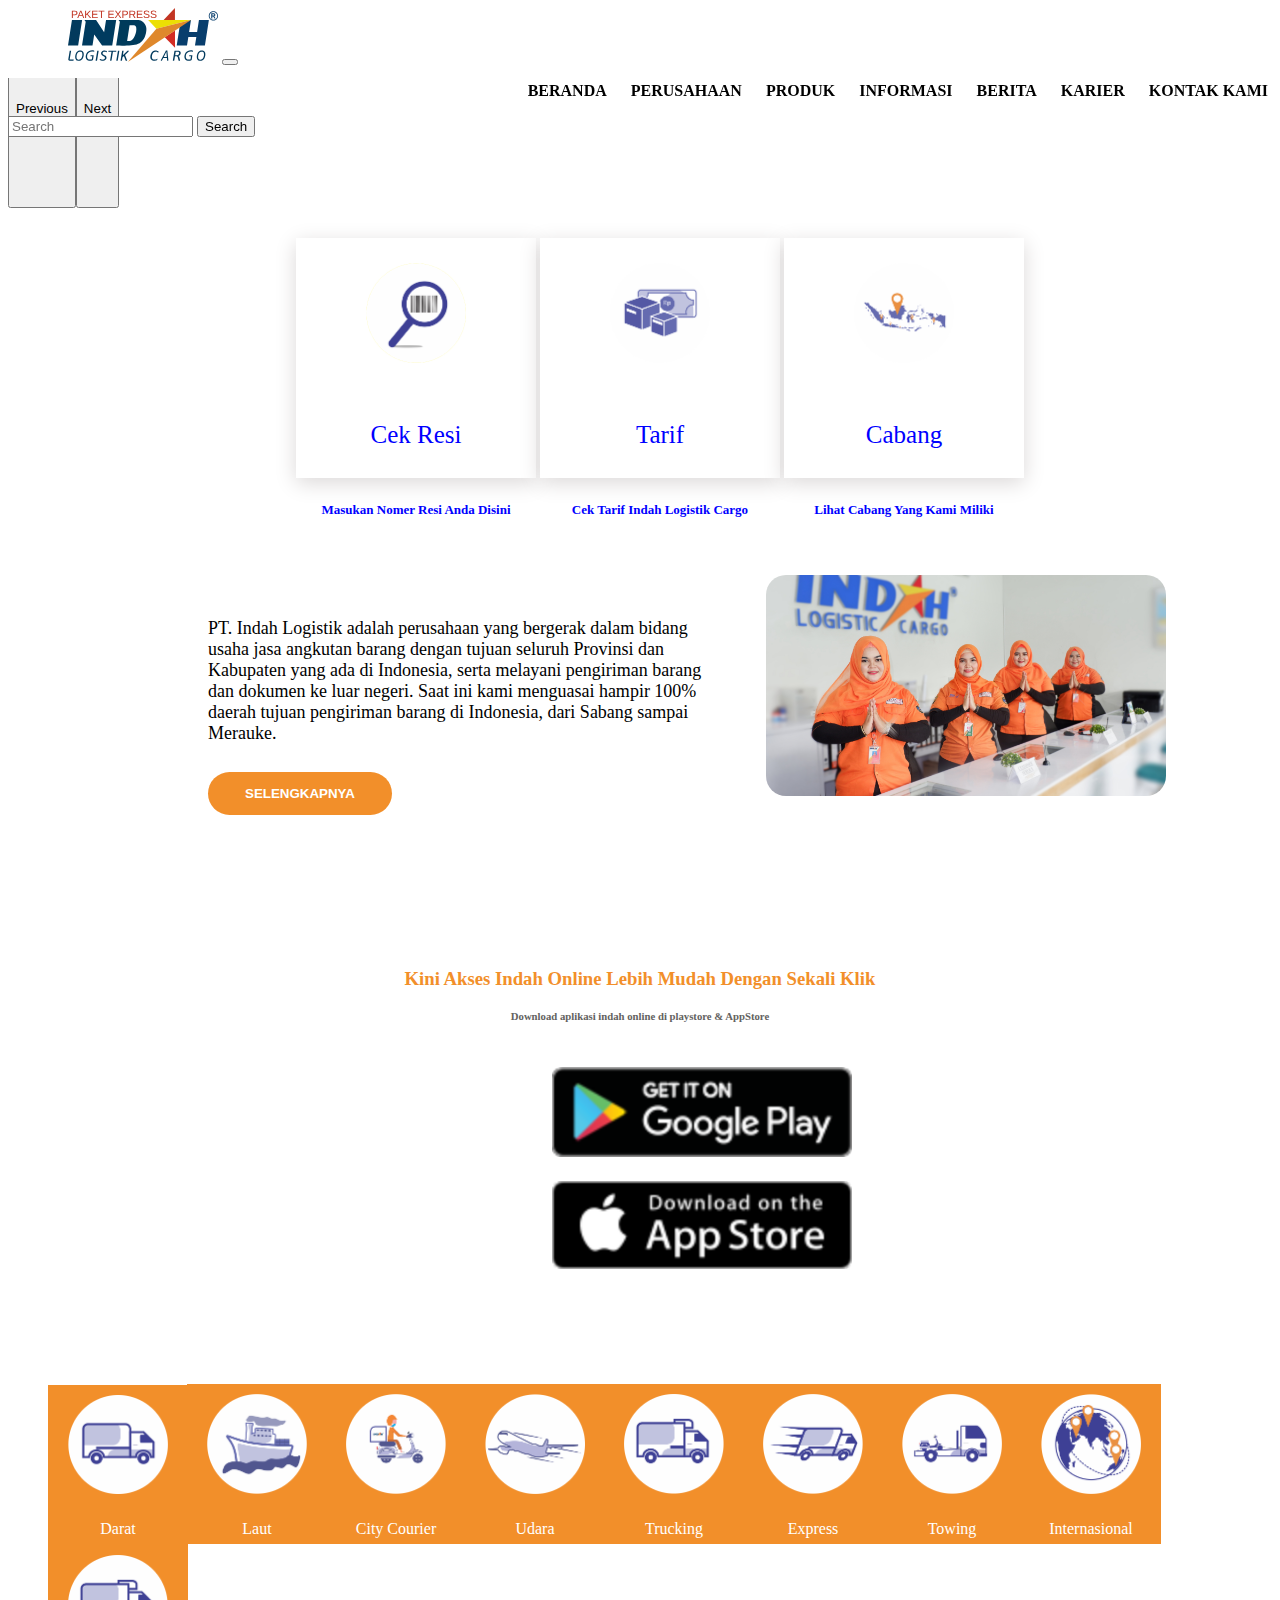
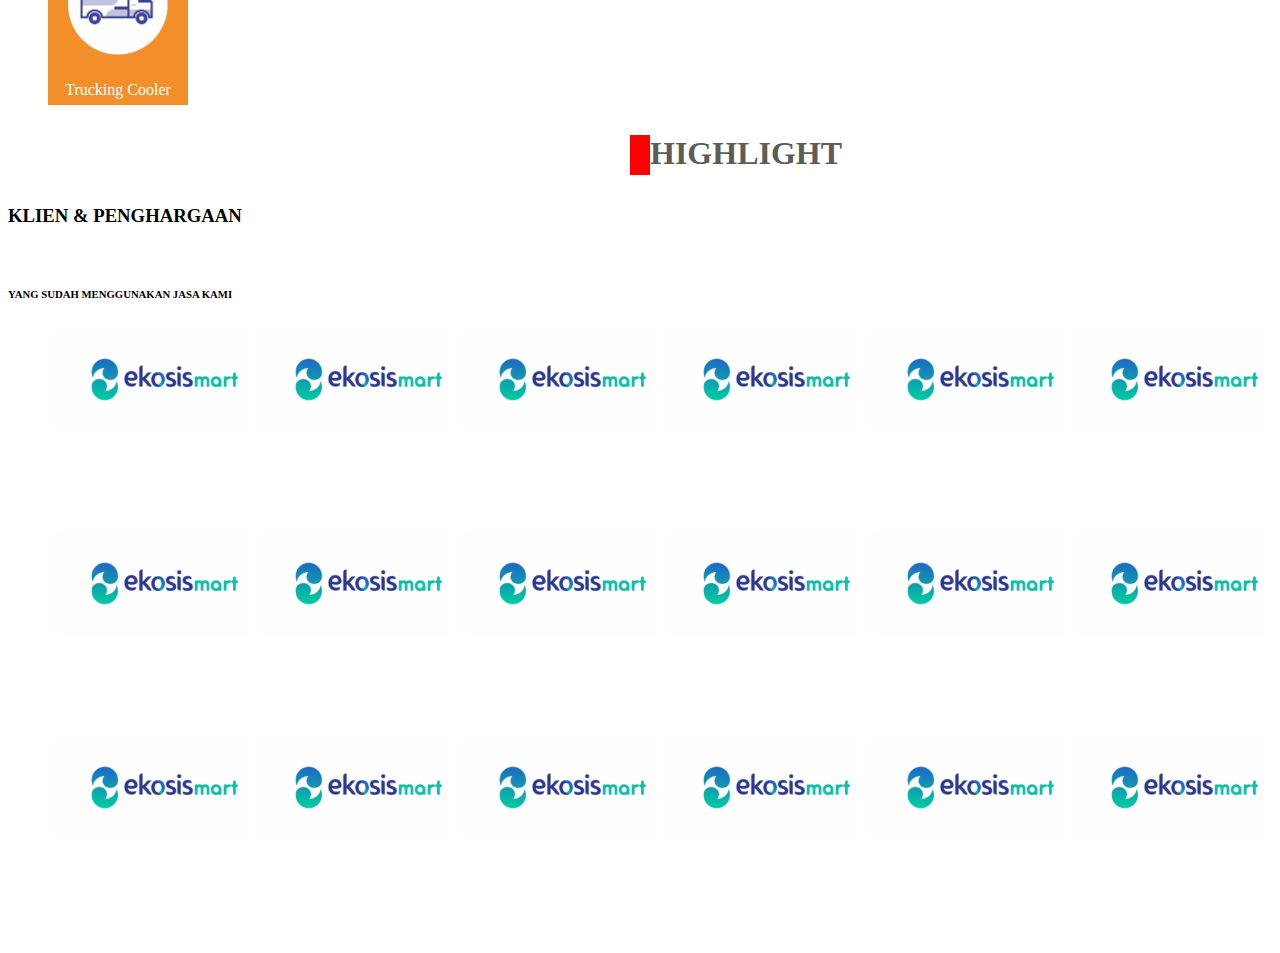
<file: index.html>
<!DOCTYPE html>
<html lang="en">
  <head>
    <meta charset="utf-8" />
    <meta name="viewport" content="width=device-width, initial-scale=1" />
    <title>Bootstrap demo</title>
    <link href="https://cdn.jsdelivr.net/npm/bootstrap@5.3.2/dist/css/bootstrap.min.css" rel="stylesheet" integrity="sha384-T3c6CoIi6uLrA9TneNEoa7RxnatzjcDSCmG1MXxSR1GAsXEV/Dwwykc2MPK8M2HN" crossorigin="anonymous" />
    <link rel="stylesheet" href="style.css">
    <link href="https://cdn.jsdelivr.net/npm/bootstrap@5.3.2/dist/css/bootstrap.min.css" rel="stylesheet" integrity="sha384-T3c6CoIi6uLrA9TneNEoa7RxnatzjcDSCmG1MXxSR1GAsXEV/Dwwykc2MPK8M2HN" crossorigin="anonymous">
    
  </head>
  <body>
    <!-- navbar -->
    
    <!-- <div class="navbar">
      <img src="logoIndahSVG.svg" alt="">
      <ul>
      
      <li><a href="#">beranda</a></li>
      <li><a href="#">perusahaan</a></li>
      <li><a href="#">produk & layanan</a></li>
      <li><a href="#">informasi</a></li>
      <li><a href="#">berita</a></li>
      <li><a href="#">karier</a></li>
      <li><a href="#">kontak kami</a></li>

      </ul>
    </div> -->
<header>
    <nav class="navbar navbar-expand-lg bg-body-tertiary">
      <div class="container-fluid">
        <img src="logoIndahSVG.svg" alt="">
        <button class="navbar-toggler" type="button" data-bs-toggle="collapse" data-bs-target="#navbarNav" aria-controls="navbarNav" aria-expanded="false" aria-label="Toggle navigation">
          <span class="navbar-toggler-icon"></span>
        </button>
        <div class="collapse navbar-collapse justify-content-end" id="navbarNav">
          <ul class="navbar-nav">
            <li class="nav-item">
              <a class="nav-link active" aria-current="page" href="#">Beranda</a>
            </li>
            <li class="nav-item">
              <a class="nav-link" href="#">Perusahaan</a>
            </li>
            <li class="nav-item">
              <a class="nav-link" href="#">Produk</a>
            </li>
            <li class="nav-item">
              <a class="nav-link" href="#">Informasi</a>
            </li>
            <li class="nav-item">
              <a class="nav-link" href="#">Berita</a>
            </li>
            <li class="nav-item">
              <a class="nav-link" href="#">Karier</a>
            </li>
            <li class="nav-item">
              <a class="nav-link" href="#">Kontak Kami</a>
            </li>
          </ul>
        </div>
      </div>
      <form class="d-flex" role="search">
        <input class="form-control me-2" type="search" placeholder="Search" aria-label="Search">
        <button class="btn btn-outline-success" type="submit">Search</button>
      </form>
    </nav>
</header>
    <!-- bagian akhir navbar -->
    <!-- caursel -->

    <div id="carouselExample" class="carousel slide">
      <div class="carousel-inner">
        <div class="carousel-item active">
          <img src="./img/slide1.jpeg" class="d-block w-100" alt="...">
        </div>
        <div class="carousel-item">
          <img src="./img/slide2.jpeg" class="d-block w-100" alt="...">
        </div>
        <div class="carousel-item">
          <img src="./img/slide3.jpeg" class="d-block w-100" alt="...">
        </div>
      </div>
      <button class="carousel-control-prev" type="button" data-bs-target="#carouselExample" data-bs-slide="prev">
        <span class="carousel-control-prev-icon" aria-hidden="true"></span>
        <span class="visually-hidden">Previous</span>
      </button>
      <button class="carousel-control-next" type="button" data-bs-target="#carouselExample" data-bs-slide="next">
        <span class="carousel-control-next-icon" aria-hidden="true"></span>
        <span class="visually-hidden">Next</span>
      </button>
    </div>

<!-- bagia akhir coursel -->
    <!-- kotak jalan pintas taif -->
   <div class="tarif">
    <ul>
      <li><img src="cek resi-min.png" alt="" width="100px" style="margin-top: 25px;">
        <br>cek resi
      <h6>masukan nomer resi anda disini</h6></li>
      <li><img src="tarif-min.png" alt="" width="100px" style="margin-top: 25px;">
      <br>tarif
    <h6>cek tarif indah logistik cargo</h6></li>
      <li><img src="cabang-min.png" alt="" width="100px" style="margin-top: 25px;">
      <br>cabang
    <h6>lihat cabang yang kami miliki</h6></li>


    </ul>



   </div>
   <!-- bagian akhir tarif -->
   <!-- bagian tentang kami -->
   <div class="tentang">
    <div class="isi">

      <p>
        PT. Indah Logistik adalah perusahaan yang bergerak dalam bidang usaha
         jasa angkutan barang dengan tujuan seluruh Provinsi dan Kabupaten 
         yang ada di Indonesia, serta melayani pengiriman barang dan dokumen 
         ke luar negeri. Saat ini kami menguasai hampir 100% daerah tujuan pengiriman
          barang di Indonesia, dari Sabang sampai Merauke.
      </p>
      <input type="button" value="selengkapnya" alt="#">
    </div>
    <div class="varisi"></div>
    <img src="bg_index.jpeg" alt="">
   
   </div>
    <!-- akses apikasi -->
    <div class="aksesapp">
      <h3>Kini Akses Indah Online Lebih Mudah Dengan Sekali Klik</h3>
      <h6>Download aplikasi indah online di playstore & AppStore</h6>
      <img src="google.png" alt="" />
      <br />
      <img src="app.png" alt="" />
    </div>

    <!-- bagian ekpedisi -->
    <div class="container text-center">
      <div class="row row-cols-4">
        <div class="col-12">
          <div class="eskpedisi">
            <div class="isiekspedisi">
              <ul>
                <li><img src="Darat-min.png" alt="#" style="margin-top: 10px" /><br />darat</li>
                <li><img src="Laut-min.png" alt="#" style="margin-top: 10px" /><br />Laut</li>
                <li><img src="City kurir-min.png" alt="#" style="margin-top: 10px" /><br />city courier</li>
                <li><img src="Udara-min.png" alt="#" style="margin-top: 10px" /><br />udara</li>
                <li><img src="trucking cooler-min.png" alt="#" style="margin-top: 10px" /><br />trucking</li>
                <li><img src="express-min.png" alt="#" style="margin-top: 10px" /><br />express</li>
                <li><img src="towing-min.png" alt="#" style="margin-top: 10px" /><br />towing</li>
                <li><img src="internasional-min.png" alt="#" style="margin-top: 10px" /><br />internasional</li>
                <li><img src="trucking cooler-min.png" alt="#" style="margin-top: 10px" /><br />trucking cooler</li>
              </ul>
            </div>
          </div>
        </div>
      </div>
    </div>
    <!-- akhir ekspedisi -->

    <!-- bagin berita -->

    <div class="highlight">
      <h1>highlight</h1>
    </div>

    <!-- bagian akhir berita -->

    <!-- bagian pnghargaan -->
    <div class="penghargaan text-center">
      <p class="h3 penghargaan"><h3>KLIEN & PENGHARGAAN</h3></p>
      <br>
      <p class="h6 penghargaan"><h6>YANG SUDAH MENGGUNAKAN JASA KAMI</h6></p>
    </div>
    <div class="gambarpenghargaan">
      <div class="gambarpenghargaan">
        <ul>
            <li> <img src="Ekosis.png" alt="Gambar Berita"></li>
            <li> <img src="Ekosis.png" alt="Gambar Berita"></li>
            <li> <img src="Ekosis.png" alt="Gambar Berita"></li>
            <li> <img src="Ekosis.png" alt="Gambar Berita"></li>
            <li> <img src="Ekosis.png" alt="Gambar Berita"></li>
            <li> <img src="Ekosis.png" alt="Gambar Berita"></li>
            <li> <img src="Ekosis.png" alt="Gambar Berita"></li>
            <li> <img src="Ekosis.png" alt="Gambar Berita"></li>
            <li> <img src="Ekosis.png" alt="Gambar Berita"></li>
            <li> <img src="Ekosis.png" alt="Gambar Berita"></li>
            <li> <img src="Ekosis.png" alt="Gambar Berita"></li>
            <li> <img src="Ekosis.png" alt="Gambar Berita"></li>
            <li> <img src="Ekosis.png" alt="Gambar Berita"></li>
            <li> <img src="Ekosis.png" alt="Gambar Berita"></li>
            <li> <img src="Ekosis.png" alt="Gambar Berita"></li>
            <li> <img src="Ekosis.png" alt="Gambar Berita"></li>
            <li> <img src="Ekosis.png" alt="Gambar Berita"></li>
            <li> <img src="Ekosis.png" alt="Gambar Berita"></li>
        </ul>
      </div>

      <!-- akhir bagian gambar penghargaan -->
    <script src="https://cdn.jsdelivr.net/npm/bootstrap@5.3.2/dist/js/bootstrap.bundle.min.js" integrity="sha384-C6RzsynM9kWDrMNeT87bh95OGNyZPhcTNXj1NW7RuBCsyN/o0jlpcV8Qyq46cDfL" crossorigin="anonymous"></script>
    <script src="https://cdn.jsdelivr.net/npm/bootstrap@5.3.2/dist/js/bootstrap.bundle.min.js" integrity="sha384-C6RzsynM9kWDrMNeT87bh95OGNyZPhcTNXj1NW7RuBCsyN/o0jlpcV8Qyq46cDfL" crossorigin="anonymous"></script>
  </body>
</html>
</file>
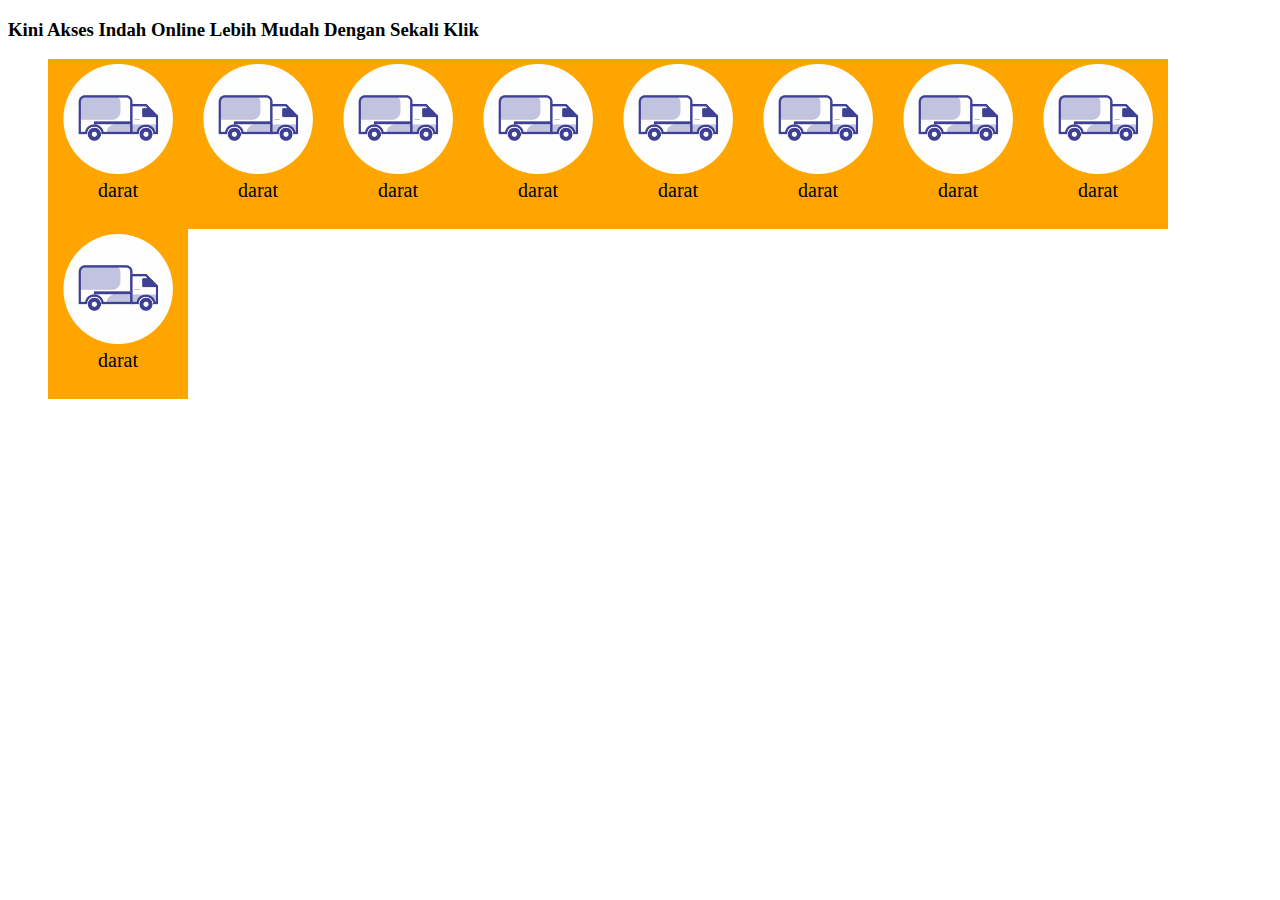
<file: ngding kak ilham copy.html>
<!DOCTYPE html>
<html lang="en">
<head>
    <meta charset="UTF-8">
    <meta name="viewport" content="width=device-width, initial-scale=1.0">
    <title>kak ilham</title>
    <style>
        .ekspedisi ul li {
            display: inline-block;
            margin-right: -4px;

        }
        .ekspedisi li {
            width: 140px;
            height: 170px;
            background-color: orange;
            font-size: 20px;
            text-align: center;
        }
        


    </style>
</head>
<body>
    <!-- akses apikasi -->
    <h3>Kini Akses Indah Online Lebih Mudah Dengan Sekali Klik</h3>
    <!-- bagian ekpedisi -->
<div class="ekspedisi">
    <ul>
        <li><img src="Darat-min.png" alt="" width="110px" style="margin-top: 5px;">darat</li>
        <li><img src="Darat-min.png" alt="" width="110px" style="margin-top: 5px;">darat</li>
        <li><img src="Darat-min.png" alt="" width="110px" style="margin-top: 5px;">darat</li>
        <li><img src="Darat-min.png" alt="" width="110px" style="margin-top: 5px;">darat</li>
        <li><img src="Darat-min.png" alt="" width="110px" style="margin-top: 5px;">darat</li>
        <li><img src="Darat-min.png" alt="" width="110px" style="margin-top: 5px;">darat</li>
        <li><img src="Darat-min.png" alt="" width="110px" style="margin-top: 5px;">darat</li>
        <li><img src="Darat-min.png" alt="" width="110px" style="margin-top: 5px;">darat</li>
        <li><img src="Darat-min.png" alt="" width="110px" style="margin-top: 5px;">darat</li>

    </ul>
</div>




    
</body>
</html>
</file>
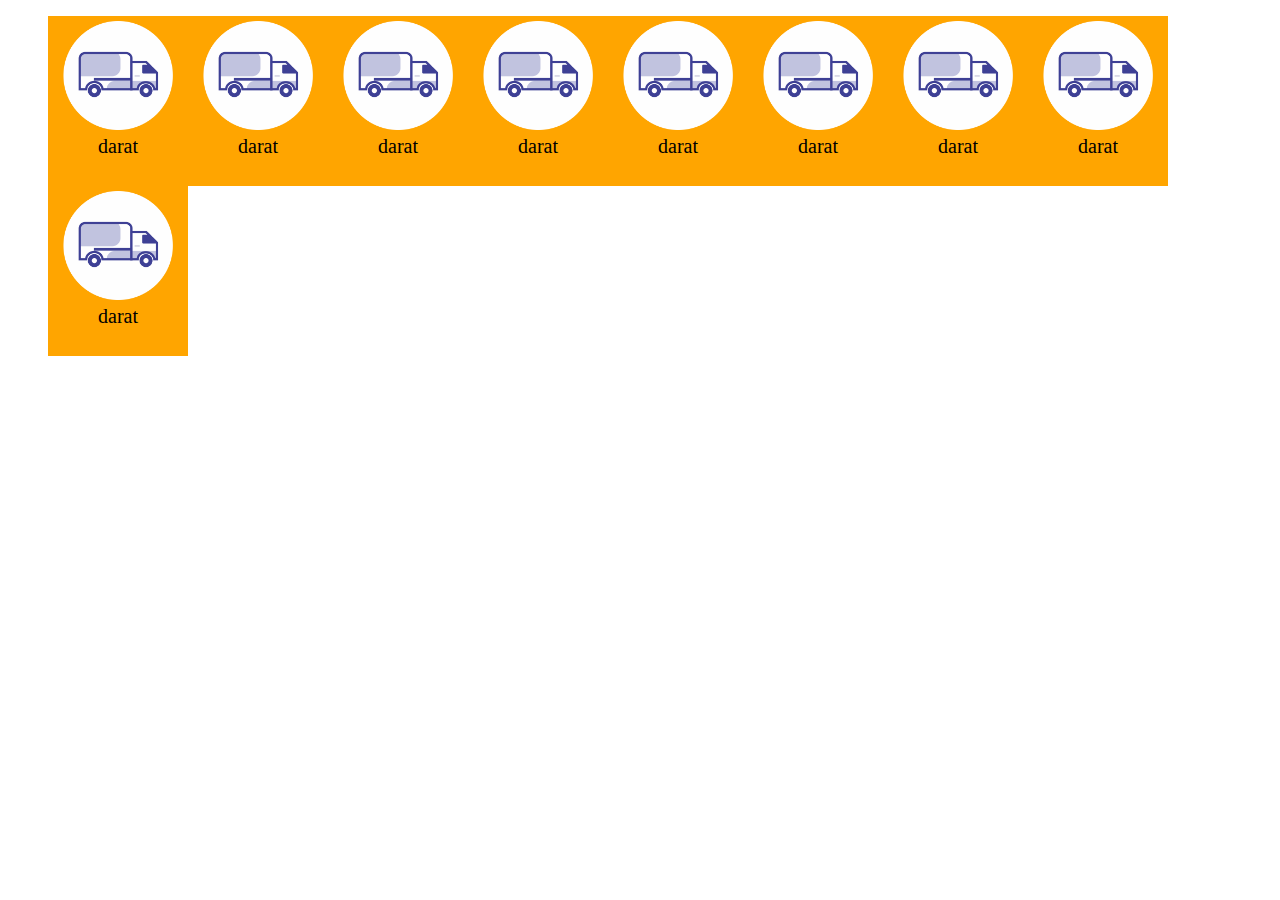
<file: ngding kak ilham.html>
<!DOCTYPE html>
<html lang="en">
<head>
    <meta charset="UTF-8">
    <meta name="viewport" content="width=device-width, initial-scale=1.0">
    <title>kak ilham</title>
    <style>
        .ekspedisi ul li {
            display: inline-block;
            margin-right: -4px;

        }
        .ekspedisi li {
            width: 140px;
            height: 170px;
            background-color: orange;
            font-size: 20px;
            text-align: center;
        }
        


    </style>
</head>
<body>
<div class="ekspedisi">
    <ul>
        <li><img src="Darat-min.png" alt="" width="110px" style="margin-top: 5px;">darat</li>
        <li><img src="Darat-min.png" alt="" width="110px" style="margin-top: 5px;">darat</li>
        <li><img src="Darat-min.png" alt="" width="110px" style="margin-top: 5px;">darat</li>
        <li><img src="Darat-min.png" alt="" width="110px" style="margin-top: 5px;">darat</li>
        <li><img src="Darat-min.png" alt="" width="110px" style="margin-top: 5px;">darat</li>
        <li><img src="Darat-min.png" alt="" width="110px" style="margin-top: 5px;">darat</li>
        <li><img src="Darat-min.png" alt="" width="110px" style="margin-top: 5px;">darat</li>
        <li><img src="Darat-min.png" alt="" width="110px" style="margin-top: 5px;">darat</li>
        <li><img src="Darat-min.png" alt="" width="110px" style="margin-top: 5px;">darat</li>

        
    </ul>


</div>



    
</body>
</html>
</file>
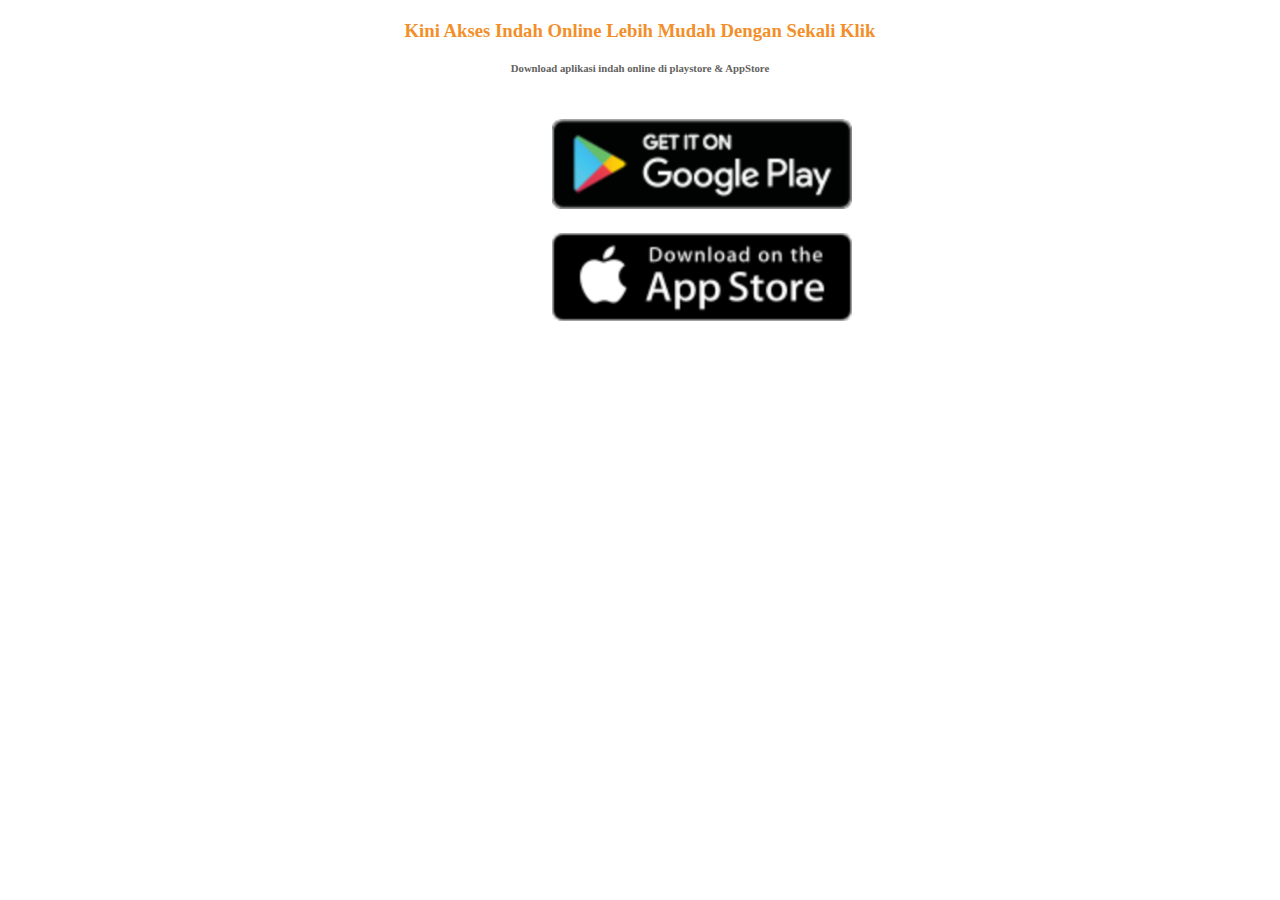
<file: html/aksesapp.html>
<!DOCTYPE html>
<html lang="en">
  <head>
    <meta charset="UTF-8" />
    <meta name="viewport" content="width=device-width, initial-scale=1.0" />
    <title>Document</title>
    <link rel="stylesheet" href="../css/aksesapp.css" />
  </head>
  <body>
    <div class="aksesapp">
      <h3>Kini Akses Indah Online Lebih Mudah Dengan Sekali Klik</h3>
      <h6>Download aplikasi indah online di playstore & AppStore</h6>
      <img src="../img/google.png" alt="" />
      <br />
      <img src="../img/app.png" alt="" />
    </div>
  </body>
</html>
</file>
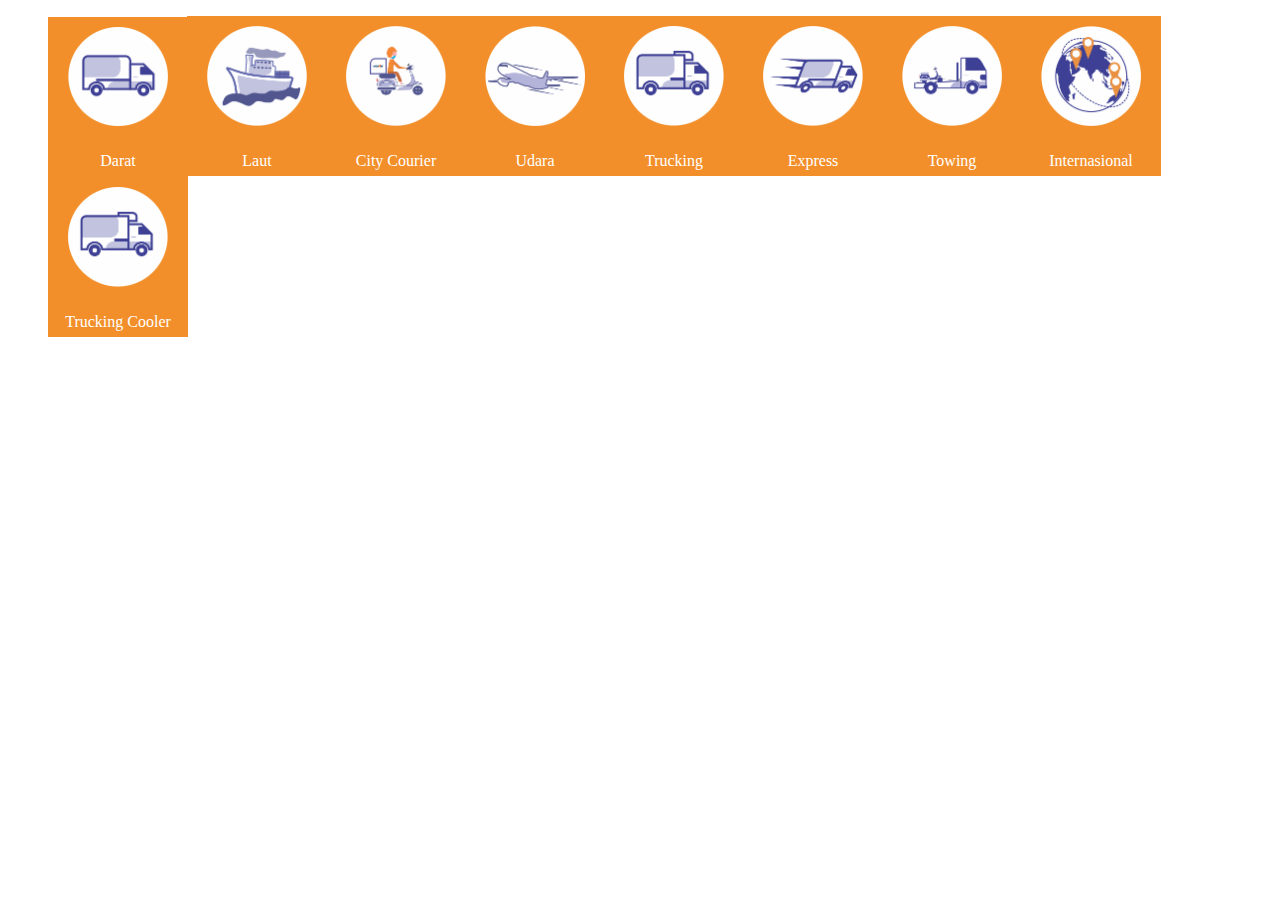
<file: html/ekspedisi.html>
<!DOCTYPE html>
<html lang="en">
  <head>
    <meta charset="UTF-8" />
    <meta name="viewport" content="width=device-width, initial-scale=1.0" />
    <title>ekspedisi</title>
    <link rel="stylesheet" href="../css/ekspedisi.css" />
  </head>
  <body>
    <div class="eskpedisi">
      <div class="isiekspedisi">
        <ul>
          <li><img src="../img/Darat-min.png" alt="#" style="margin-top: 10px" /><br />darat</li>
          <li><img src="../img/Laut-min.png" alt="#" style="margin-top: 10px" /><br />Laut</li>
          <li><img src="../img/City kurir-min.png" alt="#" style="margin-top: 10px" /><br />city courier</li>
          <li><img src="../img/Udara-min.png" alt="#" style="margin-top: 10px" /><br />udara</li>
          <li><img src="../img/trucking cooler-min.png" alt="#" style="margin-top: 10px" /><br />trucking</li>
          <li><img src="../img/express-min.png" alt="#" style="margin-top: 10px" /><br />express</li>
          <li><img src="../img/towing-min.png" alt="#" style="margin-top: 10px" /><br />towing</li>
          <li><img src="../img/internasional-min.png" alt="#" style="margin-top: 10px" /><br />internasional</li>
          <li><img src="../img/trucking cooler-min.png" alt="#" style="margin-top: 10px" /><br />trucking cooler</li>
        </ul>
      </div>
    </div>
  </body>
</html>
</file>
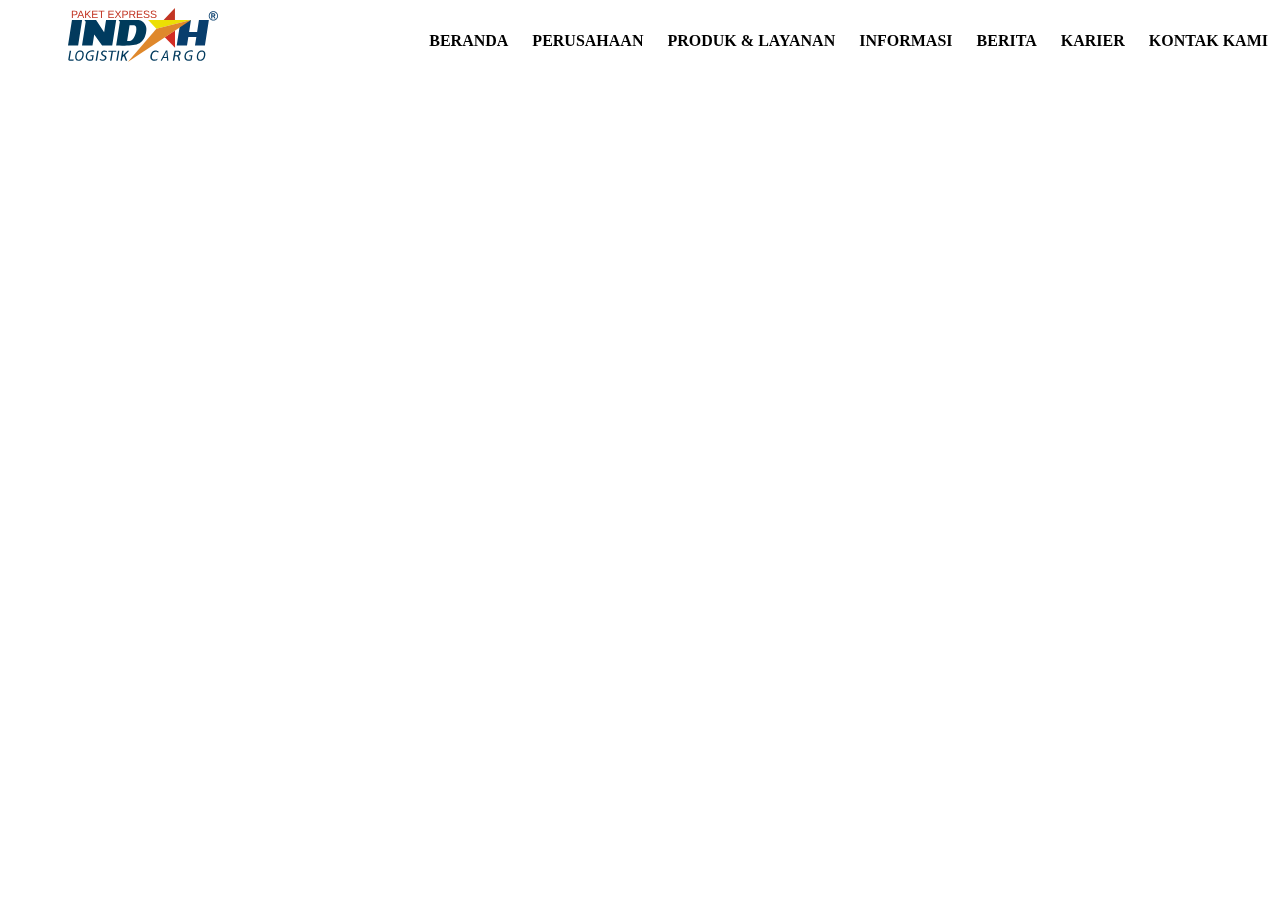
<file: html/navbar.html>
<!DOCTYPE html>
<html lang="en">
  <head>
    <meta charset="UTF-8" />
    <meta name="viewport" content="width=device-width, initial-scale=1.0" />
    <title>navbar</title>
    <link rel="stylesheet" href="../css/navbar.css" />
  </head>
  <body>
    <div class="navbar">
      <img src="../img/logoIndahSVG.svg" alt="" />
      <ul>
        <li><a href="#">beranda</a></li>
        <li><a href="#">perusahaan</a></li>
        <li><a href="#">produk & layanan</a></li>
        <li><a href="#">informasi</a></li>
        <li><a href="#">berita</a></li>
        <li><a href="#">karier</a></li>
        <li><a href="#">kontak kami</a></li>
      </ul>
    </div>
  </body>
</html>
</file>
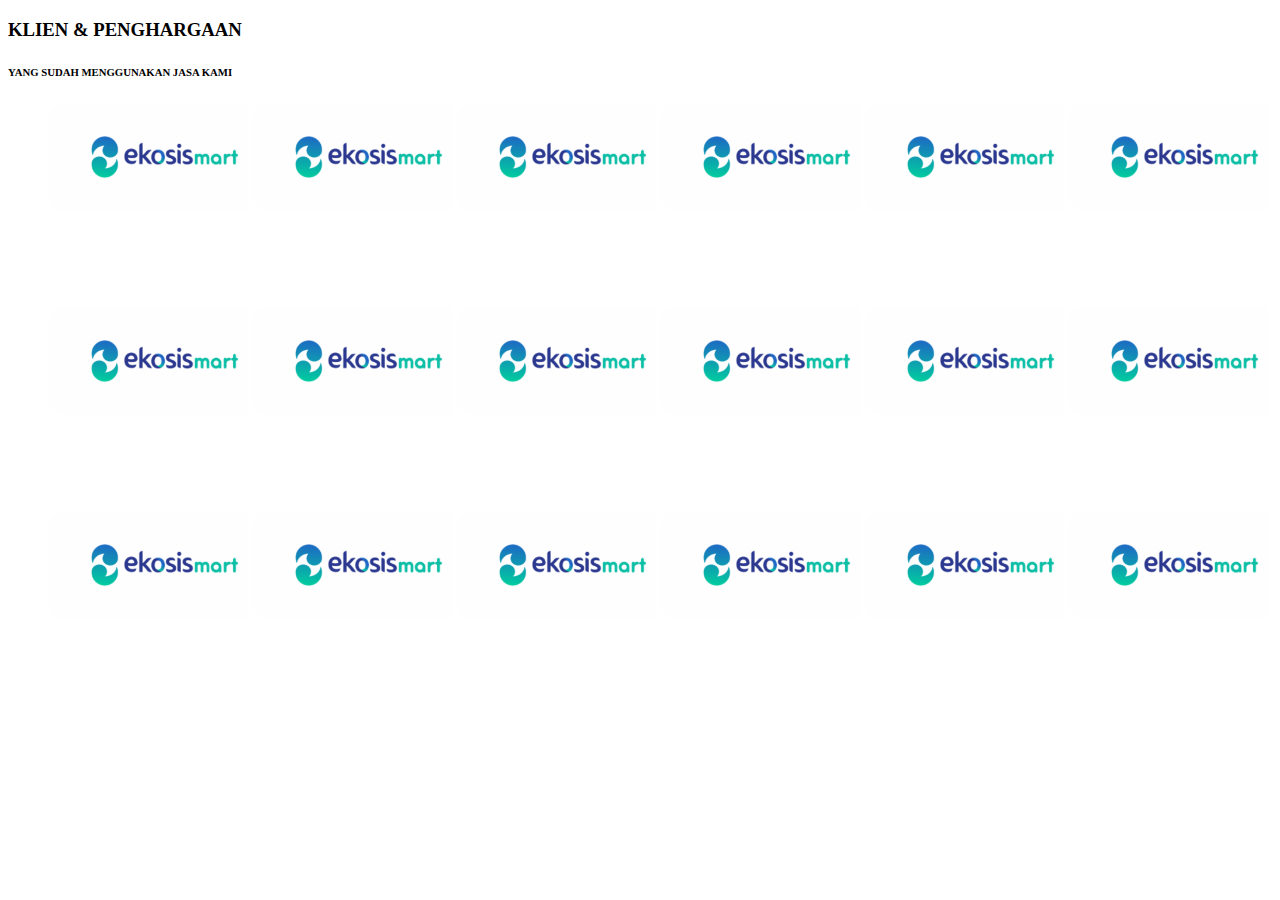
<file: html/penghargaan.html>
<!DOCTYPE html>
<html lang="en">
<head>
    <meta charset="UTF-8">
    <meta name="viewport" content="width=device-width, initial-scale=1.0">
    <title>Document</title>
    <link rel="stylesheet" href="../css/penghargaan.css">
</head>
<body>
    <div class="penghargaan">
        <h3>KLIEN & PENGHARGAAN</h3>
        <h6>YANG SUDAH MENGGUNAKAN JASA KAMI</h6>
      </div>
      <div class="gambarpenghargaan">
        <div class="gambarpenghargaan">
          <ul>
              <li> <img src="../img/Ekosis.png" alt="Gambar Berita"></li>
              <li> <img src="../img/Ekosis.png" alt="Gambar Berita"></li>
              <li> <img src="../img/Ekosis.png" alt="Gambar Berita"></li>
              <li> <img src="../img/Ekosis.png" alt="Gambar Berita"></li>
              <li> <img src="../img/Ekosis.png" alt="Gambar Berita"></li>
              <li> <img src="../img/Ekosis.png" alt="Gambar Berita"></li>
              <li> <img src="../img/Ekosis.png" alt="Gambar Berita"></li>
              <li> <img src="../img/Ekosis.png" alt="Gambar Berita"></li>
              <li> <img src="../img/Ekosis.png" alt="Gambar Berita"></li>
              <li> <img src="../img/Ekosis.png" alt="Gambar Berita"></li>
              <li> <img src="../img/Ekosis.png" alt="Gambar Berita"></li>
              <li> <img src="../img/Ekosis.png" alt="Gambar Berita"></li>
              <li> <img src="../img/Ekosis.png" alt="Gambar Berita"></li>
              <li> <img src="../img/Ekosis.png" alt="Gambar Berita"></li>
              <li> <img src="../img/Ekosis.png" alt="Gambar Berita"></li>
              <li> <img src="../img/Ekosis.png" alt="Gambar Berita"></li>
              <li> <img src="../img/Ekosis.png" alt="Gambar Berita"></li>
              <li> <img src="../img/Ekosis.png" alt="Gambar Berita"></li>
  
  
          </ul>
        </div>
  
    
</body>
</html>
</file>
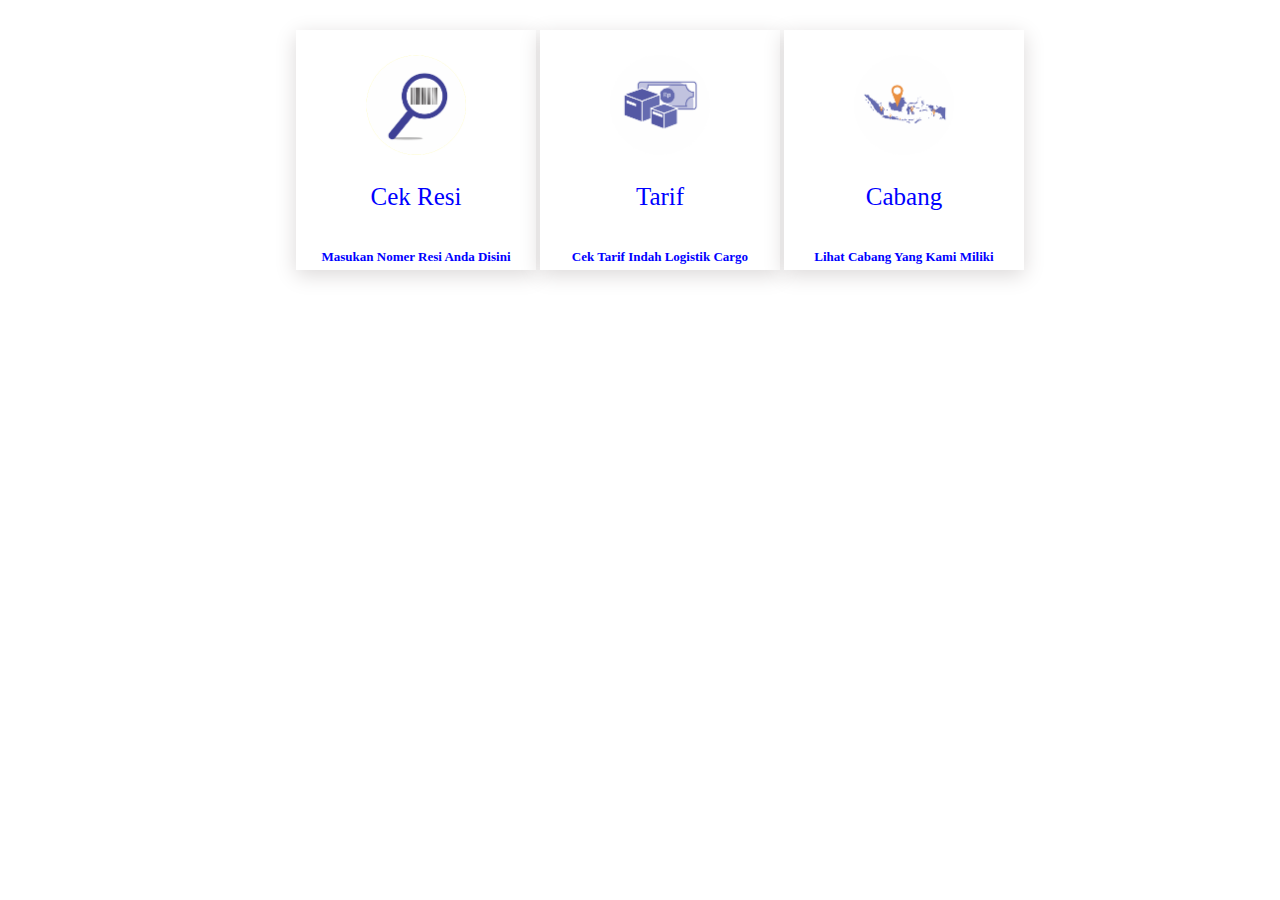
<file: html/tarif.html>
<!DOCTYPE html>
<html lang="en">
  <head>
    <meta charset="UTF-8" />
    <meta name="viewport" content="width=device-width, initial-scale=1.0" />
    <title>tarif</title>
    <link rel="stylesheet" href="../css/tarif.css" />
  </head>
  <body>
    <div class="tarif">
      <ul>
        <li>
          <img src="../img/cek resi-min.png" alt="" width="100px" style="margin-top: 25px" /> <br />cek resi
          <h6>masukan nomer resi anda disini</h6>
        </li>
        <li>
          <img src="../img/tarif-min.png" alt="" width="100px" style="margin-top: 25px" /> <br />tarif
          <h6>cek tarif indah logistik cargo</h6>
        </li>
        <li>
          <img src="../img/cabang-min.png" alt="" width="100px" style="margin-top: 25px" /> <br />cabang
          <h6>lihat cabang yang kami miliki</h6>
        </li>
      </ul>
    </div>
  </body>
</html>
</file>
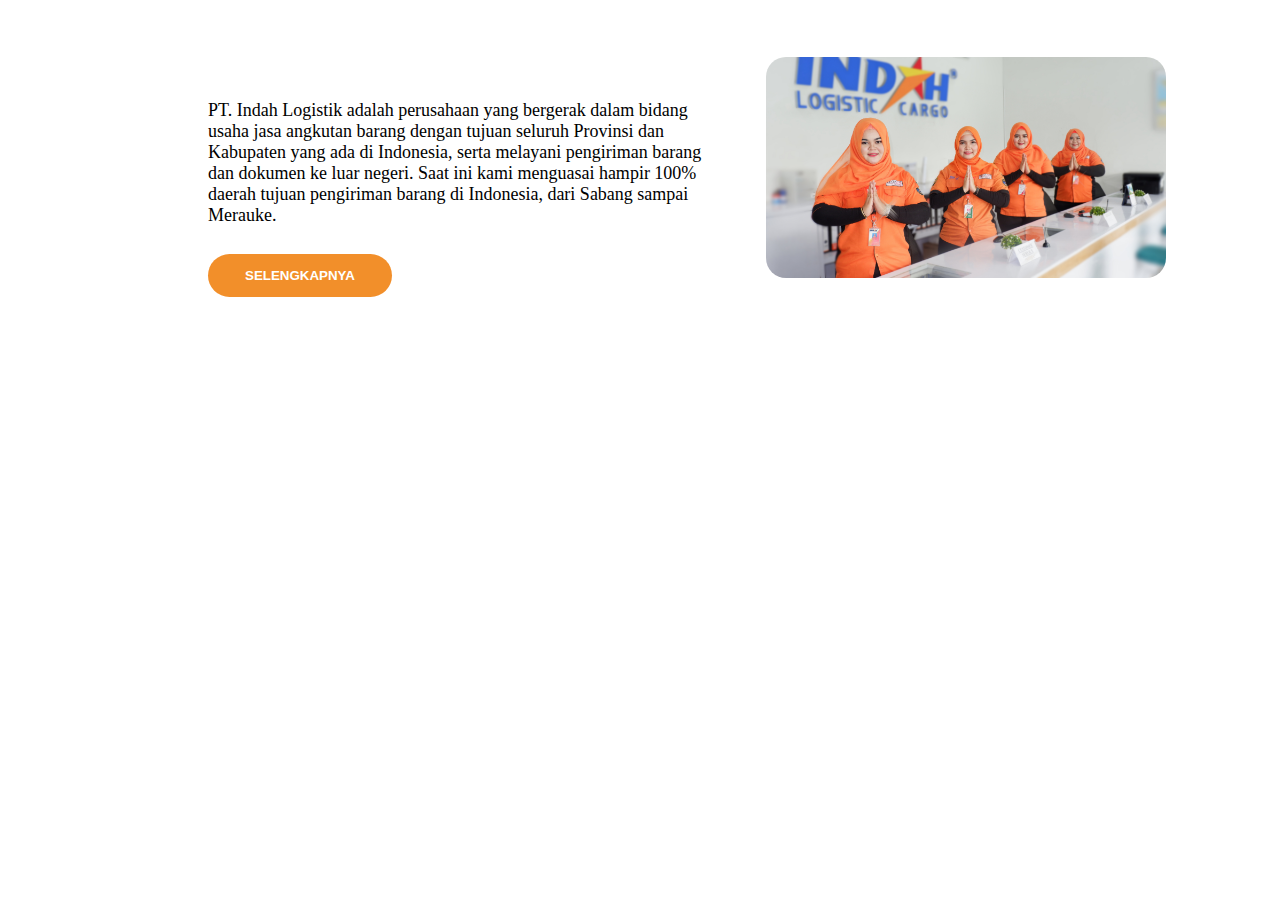
<file: html/tentang.html>
<!DOCTYPE html>
<html lang="en">
  <head>
    <meta charset="UTF-8" />
    <meta name="viewport" content="width=device-width, initial-scale=1.0" />
    <title>tentang</title>
    <link rel="stylesheet" href="../css/tentang.css" />
  </head>
  <body>
    <div class="tentang">
      <div class="isi">
        <p>
          PT. Indah Logistik adalah perusahaan yang bergerak dalam bidang usaha jasa angkutan barang dengan tujuan seluruh Provinsi dan Kabupaten yang ada di Indonesia, serta melayani pengiriman barang dan dokumen ke luar negeri. Saat ini
          kami menguasai hampir 100% daerah tujuan pengiriman barang di Indonesia, dari Sabang sampai Merauke.
        </p>
        <input type="button" value="selengkapnya" alt="#" />
      </div>
      <div class="varisi"></div>
      <img src="../img/bg_index.jpeg" alt="" />
    </div>
  </body>
</html>
</file>
<file: style.css>
/* navbar */
.navbar {
  width: 100%;
  height: 70px;
  background-color: white;
  position: fixed;
  transition: 300ms;
  z-index: 99;
}
.navbar img {
  width: 150px;
  margin: 0px 0px 0px 60px;
}
.navbar ul li {
  display: inline-block;
  margin-right: 20px;
}
.navbar a {
  text-decoration: none;
  color: black;
  text-transform: uppercase;
  font-size: 16px;
  font-weight: bold;
}
.navbar ul {
  text-align: right;
}
.navbar ul li a:hover {
  color: #f28f2a;
  border-bottom: 2px solid #f28f2a;
  padding-bottom: 10px;
  transition: 300ms;
}
/* akhir navbar */

/* course */
/* Carousel styling */
* {
  box-sizing: border-box;
}

.carousel {
  display: flex;
  overflow: hidden;
  width: 100%;
  height: 200px;
}

.carousel img {
  display: block;
  width: 100%;
  height: 200px;
  object-fit: cover;
}

.carousel .carousel-item {
  display: none;
  width: 100%;
}

.carousel .carousel-item img {
  width: 100%;
  height: 200px;
}

.carousel .carousel-nav {
  display: flex;
  justify-content: center;
  align-items: center;
  width: 100%;
  height: 100px;
  background-color: rgba(0, 0, 0, 0.5);
}

.carousel .carousel-nav button {
  background-color: rgba(255, 255, 255, 0.7);
  border: none;
  padding: 5px 10px;
  cursor: pointer;
  outline: none;
}

.carousel .carousel-nav button:hover {
  background-color: rgba(255, 255, 255, 1);
}

/* tarif */
.tarif {
  color: blue;
  text-align: center;
  transition: 400ms;
  margin-top: 30px;
}
.tarif ul li {
  display: inline-block;
  width: 240px;
  height: 240px;
  background-color: #ffffff;
  line-height: 80px;
  font-size: 25px;
  text-transform: capitalize;
  box-shadow: 0px 5px 20px rgb(219, 216, 216);
}

.tarif h6 {
  font-size: 13px;
  line-height: 10px;
}

.tarif li:hover {
  background-color: #f28f2a;
  transition: 400ms;
  color: white;
}
/* ahir tarif */
/* bagian tentang */
.tentang {
  width: 100%;
  height: 400px;
  background-color: rgb(255, 255, 255);
  margin-top: 30px;
}
.tentang .isi p {
  font-size: 18px;
  width: 500px;
  position: relative;
  top: 70px;
  left: 200px;
}
.tentang .isi input {
  position: relative;
  left: 200px;
  top: 80px;
  border: none;
  outline: none;
  background-color: #f28f2a;
  color: white;
  border-radius: 30px;
  padding: 14px 37px;
  text-transform: uppercase;
  font-weight: bold;
  transition: 300ms;
}

.tentang .isi input:hover {
  background-color: rgba(240, 255, 255, 0);

  box-shadow: 0px 0px 10px 5px #f28f2a;
  color: #f28f2a;
}

.tentang img {
  width: 400px;
  position: relative;
  left: 60%;
  top: -40%;
  border-radius: 20px;
}
/* bagian akses apliksi */
.aksesapp {
  width: 100%;
  height: 400px;
}
.aksesapp h3 {
  color: #f28f2a;
  text-align: center;
  margin-top: 20px;
}

.aksesapp h6 {
  color: rgb(99, 98, 96);
  text-align: center;
  margin-top: 20px;
}
.aksesapp img {
  width: 300px;
  position: relative;
  left: 43%;
  margin-top: 20px;
}

/* bagian ekpedisi */

.isiekspedisi ul li {
  display: inline-block;
  margin-right: -5px;
  width: 140px;
  height: 160px;
  background-color: #f28f2a;
  text-align: center;
  align-items: center;
  line-height: 23px;
  font-size: 16px;
  text-transform: capitalize;
  color: white;
}
.eskpedisi img {
  width: 100px;
  display: block;
  margin-left: auto;
  margin-right: auto;
}
.isiekspedisi li:hover {
  background-color: #d3802d;
  box-shadow: 3px 3px 10px #d3802d;
  transition-duration: 300ms;
}

/* bagian berita */
.highlight {
  width: 10px;
  height: 40px;
  background-color: red;
  text-transform: uppercase;
  color: rgb(92, 92, 88);
  font-weight: bold;
  padding-left: 20px;
  margin-left: 20px;

  margin: 30px auto;
}
/* akhir bwerita */
.penghargaan p h3 {
  color: rgb(49, 46, 46);
  font-weight: bold;
  text-align: center;
  font-size: 35px;
}
.penghargaan p h6 {
  color: #f28f2a;
  text-align: center;
  margin-top: 25px;
  font-weight: bold;
}
/* gambar penghargaan */
.gambarpenghargaan ul li {
  display: inline-block;
  width: 200px;
  height: 200px;
  background-color: white;
  overflow: hidden;
}

.gambarpenghargaan img:hover {
  transform: scale(1.2);
  filter: grayscale(1);
  transition: 300ms;
}

.gambarpenghargaan img {
  width: 230px;
  object-fit: cover;
  transition: 700ms;
}
</file>
<file: css/aksesapp.css>
.aksesapp {
  width: 100%;
  height: 400px;
}
.aksesapp h3 {
  color: #f28f2a;
  text-align: center;
  margin-top: 20px;
}

.aksesapp h6 {
  color: rgb(99, 98, 96);
  text-align: center;
  margin-top: 20px;
}
.aksesapp img {
  width: 300px;
  position: relative;
  left: 43%;
  margin-top: 20px;
}
</file>
<file: css/ekspedisi.css>
.isiekspedisi ul li {
  display: inline-block;
  margin-right: -5px;
  width: 140px;
  height: 160px;
  background-color: #f28f2a;
  text-align: center;
  align-items: center;
  line-height: 23px;
  font-size: 16px;
  text-transform: capitalize;
  color: white;
}
.eskpedisi img {
  width: 100px;
  display: block;
  margin-left: auto;
  margin-right: auto;
}
.isiekspedisi li:hover {
  background-color: #d3802d;
  box-shadow: 3px 3px 10px #d3802d;
  transition-duration: 300ms;
}
</file>
<file: css/navbar.css>
.navbar {
  width: 100%;
  height: 70px;
  background-color: white;
  position: fixed;
  transition: 300ms;
  z-index: 99;
}
.navbar img {
  width: 150px;
  margin: 0px 0px 0px 60px;
}
.navbar ul li {
  display: inline-block;
  margin-right: 20px;
}
.navbar a {
  text-decoration: none;
  color: black;
  text-transform: uppercase;
  font-size: 16px;
  font-weight: bold;
  position: relative;
  top: -50px;
}
.navbar ul {
  text-align: right;
}
.navbar ul li a:hover {
  color: #f28f2a;
  border-bottom: 2px solid #f28f2a;
  padding-bottom: 10px;
  transition: 300ms;
}
</file>
<file: css/penghargaan.css>
.gambarpenghargaan ul li {
  display: inline-block;
  width: 200px;
  height: 200px;
  background-color: white;
  overflow: hidden;
}

.gambarpenghargaan img:hover {
  transform: scale(1.2);
  filter: grayscale(1);
  transition: 300ms;
}

.gambarpenghargaan img {
  width: 230px;
  object-fit: cover;
  transition: 700ms;
}
</file>
<file: css/tarif.css>
.tarif {
  color: blue;
  text-align: center;
  transition: 400ms;
  margin-top: 30px;
}
.tarif ul li {
  display: inline-block;
  width: 240px;
  height: 240px;
  background-color: #ffffff;
  line-height: 50px;
  font-size: 25px;
  text-transform: capitalize;
  box-shadow: 0px 5px 20px rgb(219, 216, 216);
}

.tarif h6 {
  font-size: 13px;
  line-height: 10px;
}

.tarif li:hover {
  background-color: #f28f2a;
  transition: 400ms;
  color: white;
}
</file>
<file: css/tentang.css>
.tentang {
  width: 100%;
  height: 400px;
  background-color: rgb(255, 255, 255);
  margin-top: 30px;
}
.tentang .isi p {
  font-size: 18px;
  width: 500px;
  position: relative;
  top: 70px;
  left: 200px;
}
.tentang .isi input {
  position: relative;
  left: 200px;
  top: 80px;
  border: none;
  outline: none;
  background-color: #f28f2a;
  color: white;
  border-radius: 30px;
  padding: 14px 37px;
  text-transform: uppercase;
  font-weight: bold;
  transition: 300ms;
}

.tentang .isi input:hover {
  background-color: rgba(240, 255, 255, 0);

  box-shadow: 0px 0px 10px 5px #f28f2a;
  color: #f28f2a;
}

.tentang img {
  width: 400px;
  position: relative;
  left: 60%;
  top: -40%;
  border-radius: 20px;
}
</file>
